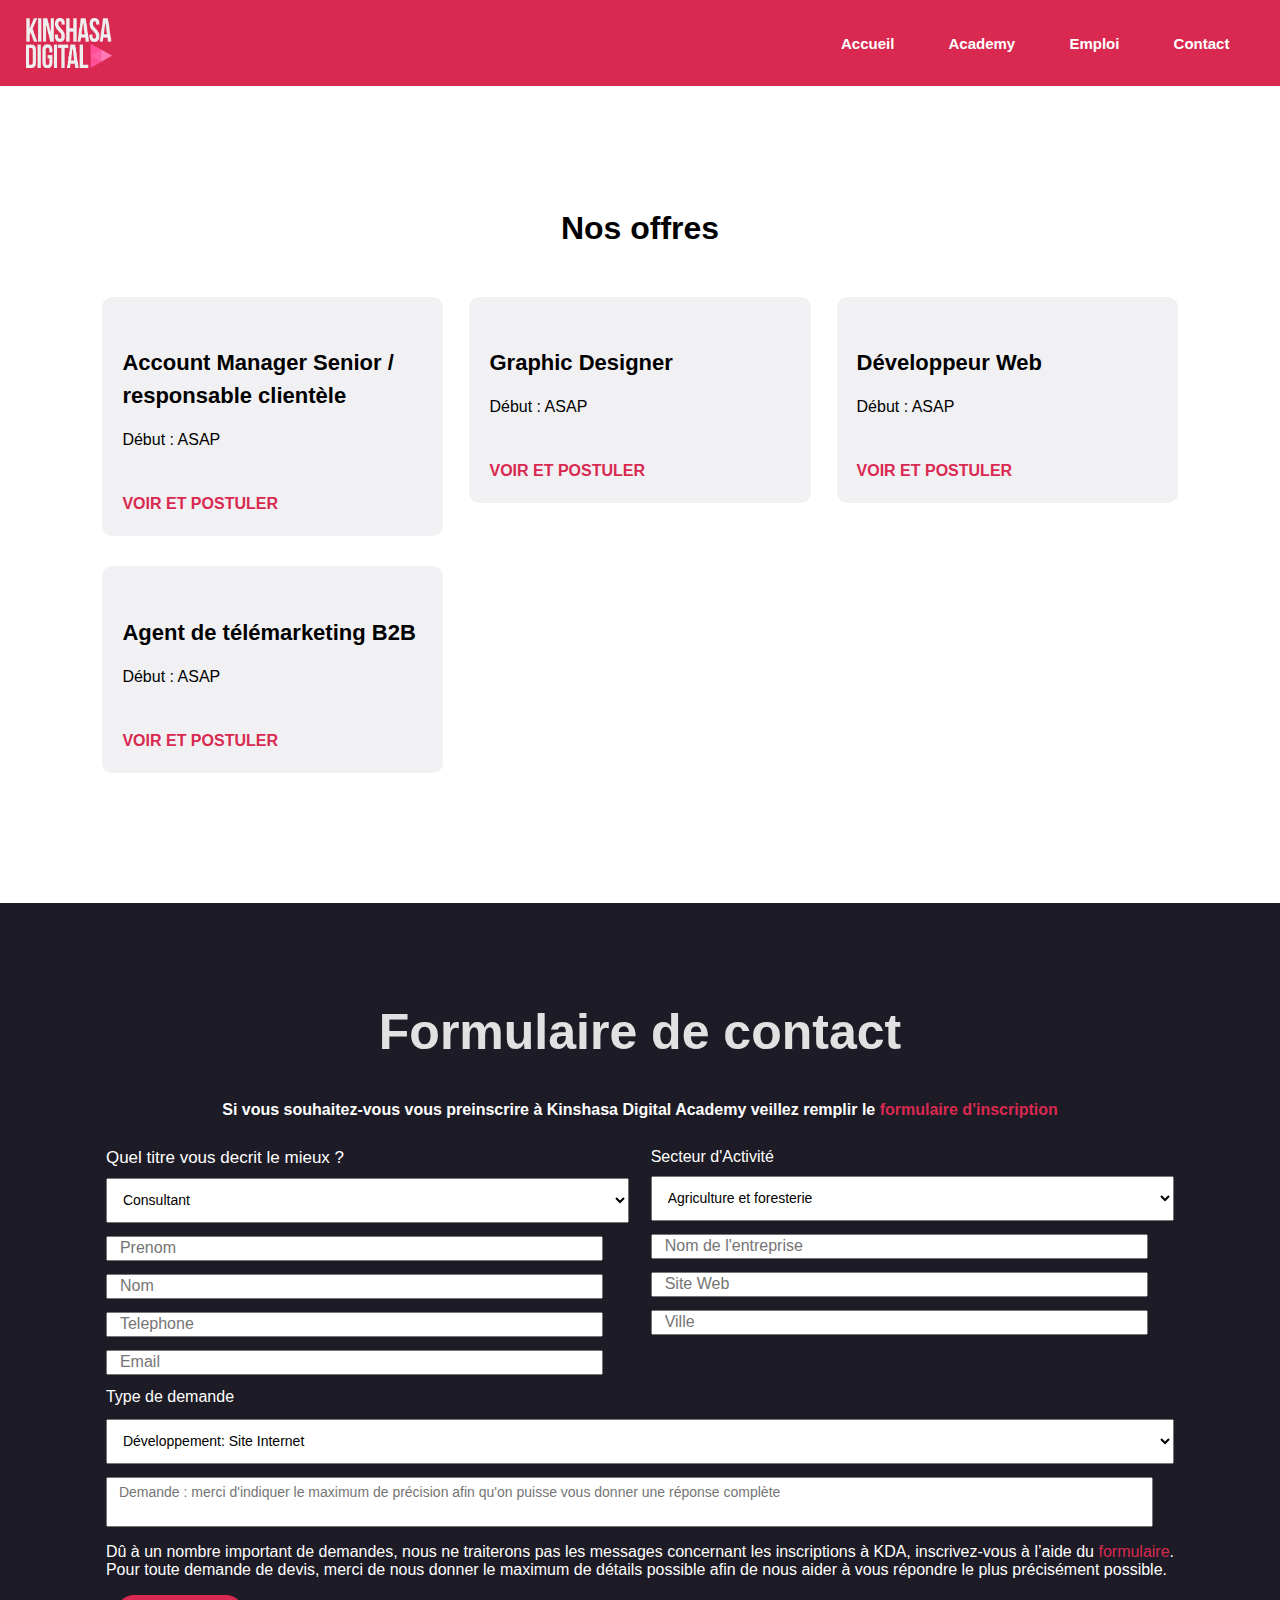
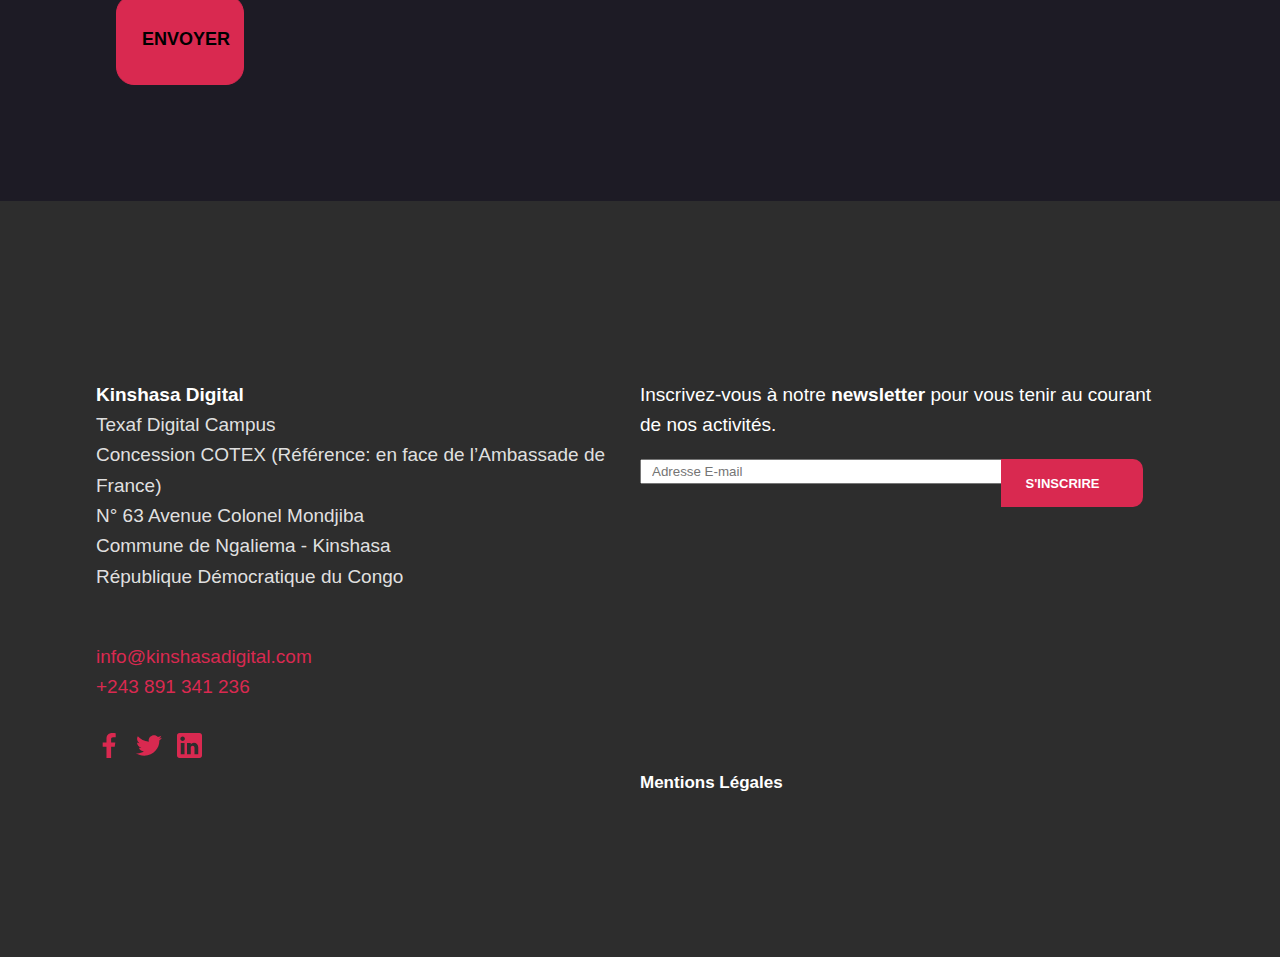
<file: emploi.html>
<!DOCTYPE >
<html lang="fr">
<head>
    <meta charset="UTF-8">
    <meta http-equiv="X-UA-Compatible" content="IE=edge">
    <meta name="viewport" content="width=device-width, initial-scale=1.0">
    <link rel="shortcut icon" href="images/favicon.ico" type="image/x-icon">
    <link rel="stylesheet" href="css/css.css">
    <link rel="stylesheet" href="css/css-emploi.css">
    <title>Kinshasa Digital Recrute | Kinshasa Digital</title>
</head>
<body>
    <div class="conteneur">
        <header class="nav back-color-red">
            <img src="images/logo_white.png" alt="Logo of Kinshasa Digital" class="logoUp">
            <nav class="font-smaller roboto-bold">
                <a href="index.html" class="navA">Accueil</a>
                <a href="" class="navA">Academy</a>
                <a href="emploi.html" class="navA">Emploi</a>
                <a href="" class="navA">Contact</a>
            </nav>
        </header>
        <main >
            <div class="inlineElementCenter in">
            <div class="colum">
                <div class="center">
                    <h1 class="font-titre-emploi monserat marge"> Nos offres</h1>
                </div>
                <div id="jobs" class="inline-emploi roboto-light">
                    <div class="item-back backToUp" >
                        <div class="card ">
                            <h4 class="roboto-bold">Account Manager Senior / responsable clientèle</h4>
                            <p class="monserat-light">Début : ASAP</p>
                            <br>
                            <a target="blank" href="/pdf/Fiche_de_poste_Account_Manager_Senior.pdf" class="color-red roboto-bold">VOIR ET POSTULER</a>
                            </div>
                        </div>
                        <div class="item-back backToUp-plus">
                            <div class="card">
                                <h4 class="roboto-bold">Graphic Designer</h4>
                                <p class="monserat-light">Début : ASAP</p>
                                <br>
                                <a target="blank" href="/pdf/Fiche_de_poste_Graphic_Design.pdf" class="color-red roboto-bold">VOIR ET POSTULER</a>
                            </div>
                        </div>
                        <div class="item-back backToUp-plus-plus" >
                            <div class="card">
                                <h4 class="roboto-bold">Développeur Web</h4>
                                <p class="monserat-light">Début : ASAP</p>
                                <br>
                                <a target="blank" href="https://docs.google.com/forms/d/e1FAIpQLScww4zlOfBDQ4PI1LTrpPDEmT810lIm5n2LA6QzXbYMNZV5dQ/viewform" class="color-red roboto-bold">VOIR ET POSTULER</a>
                            </div>
                        </div>
                        <div class="item-back backToUp-plus-plus-plus" >
                            <div class="card">
                                <h4 class="roboto-bold">Agent de télémarketing B2B</h4>
                                <p class="monserat-light">Début : ASAP</p>
                                <br>
                                <a target="blank" href="https://kinshasadigital.com/pdf/Fiche_de_poste_T%C3%A9l%C3%A9_Marketing_KD.pdf" class="color-red roboto-bold">VOIR ET POSTULER</a>
                            </div>
                        </div>
                    </div>
            </div>
        </div>  

        <div id="sec10" class="back-color-black">
                <div class="center">
                    <div class="font-large color-white-s10 monserat marge-sec10">Formulaire de contact</div>
                    <div class="monserat color-white"><p>Si vous souhaitez-vous vous preinscrire à Kinshasa Digital Academy veillez remplir le <a href="" class="color-red">formulaire d'inscription</a></p></div>
                        <form action="" class="colum monserat color-white" style="color:white">
                            <div class="inline alignLeft">
                                <div class="sec10-width monserat font-small">
                                        <div class="margeMin-sec10">
                                            <label for="title" class="margeMin-sec10 monserat-light">Quel titre vous decrit le mieux ?</label>
                                            <select required="required"  class="custom-select" placeholder="Quel titre vous décrit le mieux ?"  name="title">
                                                <option value="consultant">Consultant</option>
                                                <option value="entrepreneur">Entrepreneur</option>
                                                <option value="etudiant">Etudiant</option>
                                                <option value="start-up">Représentant d'une Start-up</option>
                                                <option value="pme">Représentant d'une PME</option>
                                                <option value="grande_entreprise">Représentant d'une Grande entreprise</option>
                                                <option value="ong">Représentant d'une ONG</option>
                                                <option value="autre">Autre</option>
                                            </select>
                                        </div>
                                        <div class="margeMin-sec10">
                                            <input type="text" placeholder="Prenom" name="prenom" class="btn-custom">
                                        </div>
                                        <div class="margeMin-sec10">
                                            <input type="text" placeholder="Nom" name="nom" class="btn-custom">
                                        </div>
                                        <div class="margeMin-sec10">
                                            <input type="tel" placeholder="Telephone" name="telephone" class="btn-custom">
                                        </div>
                                        <div class="margeMin-sec10">
                                            <input type="email" placeholder="Email" name="email" class="btn-custom">
                                        </div>
                                </div>
                                <div class="sec10-width monserat">
                                        <div class="margeMin-sec10">
                                            <label for="secteur" class="margeMin-sec10 monserat-light">Secteur d'Activité</label>
                                            <select id="activity" required="required"  class="custom-select" type="text" placeholder="Secteur d'activité" >
                                                <option value="Agriculture et foresterie">Agriculture et foresterie</option>
                                                <option value="Aéroport">Aéroport</option>
                                                <option value="Construction">Construction</option>
                                                <option value="Centrées des données / IT">Centrées des données / IT</option>
                                                <option value="Exportateur">Exportateur</option>
                                                <option value="Education">Education</option>
                                                <option value="Gouvernement">Gouvernement</option>
                                                <option value="Services Santé">Services Santé</option>
                                                <option value="Hôpital">Hôpital</option>
                                                <option value="Industrie de manufacturing">Industrie de manufacturing</option>
                                                <option value="Militaire / Défense">Militaire / Défense</option>
                                                <option value="Exploitation Minière">Exploitation Minière</option>
                                                <option value="Petrolière">Petrolière</option>
                                                <option value="Location">Location</option>
                                                <option value="Supermarché / Centre Commercial">Supermarché / Centre Commercial</option>
                                                <option value="Télécommunication">Télécommunication</option>
                                                <option value="Transport">Transport</option>
                                                <option value="Traitement d'eau">Traitement d'eau</option>
                                                <option value="Autre">Autre</option>
                                            </select>
                                        </div>
                                        <div class="margeMin-sec10 inline">
                                            <input type="text" placeholder="Nom de l'entreprise" name="nomEntreprise" class="btn-custom">
                                        </div>
                                        <div class="margeMin-sec10">
                                            <input type="text" placeholder="Site Web" name="site" class="btn-custom">
                                        </div>
                                        <div class="margeMin-sec10">
                                            <input type="text" placeholder="Ville" name="ville" class="btn-custom">
                                        </div>
                                </div>
                        </div>
                        <div class="sec10-width alignLeft">                            
                            <label for="demande" class="monserat-light">Type de demande</label><br>
                            <select required="required"  class="custom-select margeMin-sec10"  name="demande">
                                <option value="site_web">Développement: Site Internet</option>
                                <option value="app_mobile">Développement: Application mobile</option>
                                <option value="app_gestion">Développement: Application de Gestion</option>
                                <option value="autre_developpement">Développement: Autre demande ou autre besoin en technologie de l'information</option>
                                <option value="evenement_partenariat">Evénement : Demande de partenariat</option>
                                <option value="evenement_autre">Evénement: Autre question</option>
                                <option value="kda_partenariat">Kinshasa Digital Academy: Demande de partenariat</option>
                                <option value="kda_recrutement">Kinshasa Digital Academy: Demande de recrutement de nos apprenants</option>
                                <option value="kda_programme">Kinshasa Digital Academy: Demande de renseignement concernant le programme</option>
                                <option value="kda_projet_impact_social">Kinshasa Digital Academy: Soumettre un projet à impact social</option>
                                <option value="autre">Autre</option>
                            </select>                          
                            <textarea placeholder="Demande : merci d'indiquer le maximum de précision afin qu'on puisse vous donner une réponse complète" required="required" wrap="soft"  class="text-area-form" aria-describedby="messageFeedback"></textarea>
                        </div>
                            <p class="alignLeft monserat-light">Dû à un nombre important de demandes, nous ne traiterons pas les messages concernant les inscriptions à KDA, inscrivez-vous à l’aide du <a href="" class="color-red">formulaire</a>.<br>
                            Pour toute demande de devis, merci de nous donner le maximum de détails possible afin de nous aider à vous répondre le plus précisément possible.</p>
                            <button type="submit" class="btn-rouge monserat" style="width: 10vw;">Envoyer</button>
                    </form>   
                </div>
            </div>
        </main>
        <footer class="sec back-color-black-gris">
            <div class="center ">
                <div class="inline color-white">
                    <div class="alignLeft footer-width">
                        <address class="monserat-light color-white-dif">
                            <p><strong>Kinshasa Digital</strong>
                                <br>

                                Texaf Digital Campus
                                <br>
                                Concession COTEX (Référence: en face de l’Ambassade de France) 
                                <br>  
                                N° 63 Avenue Colonel Mondjiba
                                <br>
                                Commune de Ngaliema - Kinshasa
                                <br>
                                République Démocratique du Congo</p>
                        </address>
                        <br>
                        <a href="mailto:info@kinshasadigital.com" class="monserat-light color-red">info@kinshasadigital.com</a><br>
                        <a href="tel:+243891341236" class="monserat-light color-red">+243 891 341 236</a>
                        <br>
                        <br>
                        <a href="https://www.facebook.com/KinshasaDigital/">
                            <img src="images/rs/facebook.svg" alt="logo facebook" class="icone">
                        </a>
                        <a href="https://twitter.com/kinshasadigital">
                            <img src="images/rs/twitter.svg" alt="logo twitter" class="icone">
                        </a>
                        <a href="https://fr.linkedin.com/company/kinshasa-digital">
                            <img src="images/rs/logo-linkedin.svg" alt="logo linkind" class="icone">
                        </a>
                    </div>
                    <div class="alignLeft footer-width ">
                        <p class="monserat-light">Inscrivez-vous à notre <strong>newsletter</strong> pour vous tenir au courant de nos activités.</p>
                        <form action="" class="inlineElementCenter center">
                            <input type="text" class="input-footer" placeholder="Adresse E-mail">
                            <button class="btn-footer monserat-light color-white">s'inscrire</button>
                        </form>
                        <br><br><br>
                        <br><br><br>
                        <br><br>
                        <a class="color-white monserat-bold font-small" href="/mentions-legales">Mentions Légales</a>
                    </div>
                </div>
            </div>
        </footer>
    </div>
</body>
</html>
</file>
<file: css/css.css>
/**   Class pour le font   */


.monserat{
    font-family: Montserrat, sans-serif;
    font-weight: 700;
}

.monserat-bold{
    font-family: Montserrat, sans-serif;
    font-weight: 900;
}

.monserat-light{
    font-family: Montserrat, sans-serif;
    font-weight: 400;
}

.roboto{
    font-family: 'Roboto', sans-serif;
    font-weight: 400;
}

.roboto-bold{
    font-family: 'Roboto', sans-serif;
    font-weight: 700;
}

.ubuntu{
    font-family: Ubuntu Mono, monospace;
    font-weight: 400;
}

.ubuntu-bold{
    font-family: Ubuntu Mono, monospace;
    font-weight: 700;
}



@keyframes BackToUp{
    from{
        transform: translateY(200px);
        opacity: 0;
    }

    90%{
        opacity: 0.1;
    }

    to{
        transform: translateY(0);
        opacity: 1;
    }
}

@keyframes defile{
    0%{
        transform: translateX(0);
    }
    10%{
        transform: translateX(-50px);
    }
    20%{
        transform: translateX(-100px);
    }
    50%{
        transform: translateX(-110px);
    }
    60%{
        transform: translateX(-180px);
    }
    70%{
        transform: translateX(-220px);
    }

    100%{
        transform: translateX(-300px);
    }
}

@keyframes lien{
    from{
        margin-bottom: 0%;
    }
    to{
        margin-bottom: 100%;
    }
}

.backToUp{
    transition: .5s;
    animation: BackToUp 800ms;
    animation-iteration-count: 1;
}
.backToUp-plus{
    transition: .5s;
    animation: BackToUp 1.2s;
    animation-iteration-count: 1;
}

.backToUp-plus-plus{
    transition: .5s;
    animation: BackToUp 1.9s;
    animation-iteration-count: 1;
}
.backToUp-plus-plus-plus{
    transition: .5s;
    animation: BackToUp 2.5s;
    animation-iteration-count: 1;
}






/*
    font-family: 'Montserrat', sans-serif;
    font-family: 'Roboto', sans-serif;
*/

body{
    width: 100%;
    height: auto;
    margin: 0;
    padding: 0;
    background: white;
    
}

.conteneur{
    margin: 0;
    padding: 0;
    display: flex;
    flex-direction: column;
    width: 100%;
    /*
    font-family: 'Montserrat', sans-serif;
    font-family: 'Ubuntu Mono', monospace;*/
}

/* Main  */
main > div {
    display: flex;
    flex-direction: row;
    justify-content: center;
    padding: 80px 0px;
}

/*   Header  */

.nav{
    display: flex;
    justify-content : space-between;
    flex-direction: row;
    align-items: center;
    padding: 2vh 2vw;
    position: fixed;
    z-index: 999;
    font-size: small;
}

img.logoUp{
    width: 7%;
}

.navA{
    margin: 0 20px;
    color: white;
    font-style: normal;
    text-decoration: none;
    padding: 5px;
}


/* Section 1  */

#sec1{
    margin-top: 60px;
    background-image: url('../images/hero-background.jpg');
    background-repeat: round;
}

#sec1 > div{
    width: 80%;
}

#sec1 > div:first-child > div:first-child{
    visibility: visible; 
    opacity: 1; 
    font-size: 37px;
}

#sec1 > div:first-child > div:nth-child(3) > p{
    font-size: 16px;
    line-height: 1.5;
}

#sec1 > div:first-child > div:last-child {
    width: 100%;
    display: flex;
    justify-content: space-between;
}

#sec1 > div:first-child > div:nth-child(3){
    margin: auto;
    width: 70%;
}



/*  Section 2 */


#sec2 > div:nth-child(2) {
    width: 60%;
    color: #424345;
}


#sec2 > div:nth-child(2) > div:nth-child(2) > div{
    width:50%;
    height: 150px;
}

#sec2 > div:nth-child(2) > div:nth-child(3) > div{
    width: 50%;
    height: 150px;
}

.sec2imgSmall{
    background-size: cover;
    width: 4vw; 
    height: 15vh; 
    margin:auto
}


.gros{
    width: 40vw;
    position: relative;
    border-radius: 20px;
    left: 0;
    margin-left: -8vw;
}

.petit{
    width: 25vw;
    position: absolute;
    top: 33vh;
    left: 13vw;
    border-radius: 20px;
}

p.ligne{
    margin-bottom: 20px;
    margin-top: 20px;
}


/* Section 3  */

#sec3{
    width: 80%;
}

#sec3 > div:last-child{
    overflow-x:hidden;
    overflow-y: auto;
}

#sec3 > div:last-child > div{
    margin: auto 60px;
    position: relative;
}

.sec3img{
    width: 7vw;
    position: relative;
}

#sec3 > div:last-child > div:last-child{
    animation: defile 5s infinite linear;
    
}


/*
    section 4
*/

#sec4 > div:first-child > h2{
    color: black;
}

#sec4 > div:nth-child(2) > div:first-child {
    width: 42% ;
    margin: 0 15px 0 7%; 
    background:white; 
    padding: 20px 20px;  
    border-bottom-left-radius: 20px; 
    border-bottom-right-radius: 20px;
    border-top: 10px yellow solid;
}

#sec4 > div:nth-child(2) > div:last-child {
    width:42% ;
    margin:0 7% 0 15px; 
    background:white; 
    padding: 20px 20px;  
    border-bottom-left-radius: 20px; 
    border-bottom-right-radius: 20px;
    border-top: 10px red solid;
}




/*
    Section 5
*/

#sec5{
    width: 90%;
}
#sec5 > h2{
    margin-bottom: 100px;
}

.element-deroulerant{
    width: 100%;
    overflow-x: hidden;
}

.element-deroulerant > div{
    width: 30%;
    margin: 20px 0px;
    position: relative;
}

.element-deroulerant > div{
    margin-right: 5%;
}

.element-deroulerant > div:last-child{
    position: relative;
    animation: defile 6s linear ;
}

.sec5img{
    width: 22vw;
    border-radius: 10px;
}

.arrow-gauche{  
    width: 25px;
    height: 20px;
    color: #dfdee1;
    background: transparent ;
    border-radius: 7px;
    position: relative;
    top: 200px;
    left: 20px;
    margin-right: 20px;
}

.arrow-droit{
    width: 25px;
    height: 20px;
    color:#6425e2;
    background: transparent;
    border-radius: 2px;
    position: relative;
    top: 200px;
    right: 10px;
    margin-left: 30px;
}

.arrow-droit:hover{
    color: white;
}

.badge{
    display: flex;
    align-content: center;
    justify-content: space-between;
    padding: 0  0px;
    height: 20px;
    background-color: white;
    border-radius: 5px;
    border-top-left-radius: 20px;
    border-bottom-left-radius: 20px;
}

.back-red-element{
    background: #ed0058;
    padding: 10px 10px;
}

/*


*/
.marge-moins{
    margin: 0;
    line-height: 0.2;
}
.down{
    transform: translateY(7px);
}

.font-smaller-div{
    font-size: 12px;
}



/*
    Section 6
*/

#sec6 > div:first-child > h2{
    font-size: 40px; 
}

#sec6 > div:nth-child(2) > div:first-child{
    margin-right: 1%;
}
#sec6 > div:nth-child(2) > div:last-child{
    margin-left: 1%;
}

#sec6 > div:nth-child(2) > div:first-child{
    width: 50%;
    padding: 0;
}

#sec6 > div:nth-child(2) > div:last-child{
    width: 35%;
    padding: 0;
}

.width-child{
    width: 20%;
    margin: 20px 2%;
}

.back-purple{
    background-color: rgba(24,0,39,.87);
}


.sec6haut{
    margin: 0;  
    padding: 20px;
    height: 35px;
    font-size: 1.75rem;
}

.sec6marge{
    margin: 30px;
}

.sec6ronded{
    border-bottom-left-radius: 20px;
    border-bottom-right-radius: 20px;
}

.propsoft{
    height: 67%;
    border-radius: 10px;
    background: #dfdee1;
    margin: 40px;
    font-size: 17px;
}

.font-sec6{
    font-size: 20px;
}


/** 
        Section 7
**/


.img-left{
    width: 50%; 
    position: relative;
    margin: auto;
    margin-top: 15px;
}

.ajuste{
    margin-top: 25px;
}

.ajuste2{
    transform: translateX(-25px);
}

.ajuste3{
    transform: translateX(25px);
}

.margin{
    margin: 0 70px;
}

.width-great{
    width: 80%;
}

.border-img{
    border: white solid 1px;
    align-items: center;
    width: 70px;
    height: 70px;
    border-radius: 10px;
    position: relative;
    left: 40px;
}

.img-right{
    position: relative;
    width: 40px;
    height: 25px;
    top: 20px;
    left: 20px;
}

.font-elements{
    font-size: 1.3rem;
}

.buttonsec6{
    background: #d92950;
    border: 1px #d92950 solid;
}
.buttonsec6:hover{
    border: 2px white solid;
    animation-fill-mode: both;
}


/**   
        Section 8
***/
#sec8{
    line-height: 1.5;
}

#sec8 > div:first-child > div{
    width: 45%;
}

#sec8 > div:first-child > div:first-child{
    margin-right: 15px;
    padding-top: 0px;
    margin-left: 5%;
}

#sec8 > div:first-child > div:last-child{
    margin-left: 15px;
}

.font-large-s8{
    font-size: 40px;
    margin: 0;
}

.font-medium-s8{
    font-size: 24px;
}
.sec8-img-left{
    width: 98%;
    background-size: cover;
}

.sec8-img-right{
    width: 4vw;
}

.sec8-elements-right{
    width: 85%; 
    height: 50vh;
    margin-bottom:20px; 
    background:white; 
    padding: 15px; 
    border-radius:10px; 
    border:2px white solid;
    position: relative;
}

.sec8-elements-right2{
    width: 75%; 
    height: 50vh;
    margin-bottom:20px; 
    background:white; 
    padding: 15px; 
    border-radius:10px; 
    border:2px white solid;
    position: relative;
}

.ajuste-sec8{
    margin-right: 30px;
}


/*** Section 9
 ***/

.item-haut-s9:first-child{
    width: 6vw; 
    height:3vh;
}

.item-haut-s9:nth-child(2){
    width: 3vw; 
    height:4.5vh;
}
.item-haut-s9:nth-child(3){
    width: 8vw; 
    height:7vh;
}
.item-haut-s9:nth-child(4){
    width: 4vw; 
    height:4.5vh;
}
.item-haut-s9:last-child{
    width: 5vw; 
    height:6vh;
}



/*
    section 9.5
*/

#sec9-5 > div{
    width: 80%;
    margin-left: 10%;
}

#sec9-5 > h1{
    color: black;
}

.sec9-5-item{
    display: flex;
    flex-direction: row;
    flex-wrap: wrap;
    margin: 0 0;
}



.width-sec9-5{
    width: 22%;
    margin-bottom: 30px;
    margin: 30px 5px;
}


.img-sec9-5{
    width: 18vw; 
    border-radius:5px; ;
}

blockquote.twitter-tweet{
    font-size: smaller;
    width: inherit;
}


/*** 
    Section 10 = Formulaire de contacte
****/

#sec10{
    padding: 100px 7%;
    background: #1d1b25;
}

.sec10-width{
    width: 100%;
}
.sec10-width:first-child{
    margin-right: 1%;
}

.sec10-width:last-child{
    margin-left: 1%;
}

.custom-select{
    font-family: inherit;
    width: 100%;
    height: 45px;
    padding: .375rem 1.75rem .375rem .75rem;
    margin-top: 10px;
    font-size: 14px;
}

.marge-sec10{
    margin-bottom: 40px;
}

.margeMin-sec10{
    margin-bottom: 20px;
}

.color-white-s10{
    color: hsla(0,0%,100%,.87);
}

.btn-custom{
    font-family: inherit;
    width: 95%;
    height: 25px;
    padding: .375rem .75rem;
    font-size: 16px;
}

.margeMin-sec10{
    margin: 13px 0;
}

.custom-select:focus{
    outline: #743845 solid 2px;
}

.btn-custom:focus{
    outline: #743845 solid 2px;
}

.text-area-form{
    width: 98%;
    resize: none; 
    overflow-y: scroll; 
    height: 50px;
    font-family: inherit;
    padding: .375rem .75rem;
    font-size: 14px;
}

.text-area-form:focus{
    outline: #743845 solid 2px;
}

.btn-form{
    width: 13%;
    color: white;
    background-color: #d92950;
    border: #d92950 solid 2px;
}
.btn-form:hover{
    outline: none;
    border: #d92950 solid 2px;
    color: white;
}
















 /**
  Footer 
 **/



footer{
    padding: 10rem  6rem;
    background-color: #ae3753;
    line-height: 1.6;
}

.footer-width{
    width: 60%;
    font-size: 19px;
    margin-right: 20px;
}


address{
    font-style: normal;
}

.input-footer{
    padding: 10px;
    width: 72%;
    height: 25px;
}

.input-footer:focus{
    outline: #743845 solid 2px;
}

.btn-footer{
    width: 28%;
    height: 48px;
    font-size: 13px;
    text-align: left;
    border: none;
    font-weight: bold;
    background-color: #d92950;
    border-radius: initial;
    border-bottom-right-radius: 10px;
    border-top-right-radius: 10px;
    transform: translateX(-11px);
}

.btn-footer:hover{
    background: none;
    color: rgba(24,0,39,.87);
}

.icone{
    width: 2vw;
    color: #d92950;
    margin-right: 10px;
}

strong{
    color: #fff;
}

.color-white-dif{
    color: hsla(0,0%,100%,.87);
}





.back-color-red{
    background: #d92950;
}

.back-color-red-white{
    background: #ae3753;
}

.back-color-gris{
    background: rgb(241, 240, 243);
}

.back-color-black{
    background: rgb(0, 0, 0);
}

.back-color-white{
    background: #fff;
}

.back-color-black-gris{
    background: rgb(45, 45, 45);
}

.inline{
    display: flex;
    flex-direction: row;
    justify-content: space-between;
}

.inlinespace{
    display: flex;
    flex-direction: row;
    justify-content: space-around;
}

.inlineElementCenter{
    display: flex;
    flex-direction: row;
    justify-content: center;
    
}

.border{
    border: solid 1px;
}

.ligne{
    border: none;
    border-top: 2px solid black;
    width: 40px;
    border-color: #d92950;
    
}

.colum{
    display: flex;
    flex-direction: column;
    justify-content: center;
    
}


/*
    Les conteurs des enfants
*/




/*
    La partie enfant
*/


.elementCenter{
    margin:auto;
}


ol{
    font-family: 'ubuntu', Arial, Helvetica, sans-serif;
}

.marge{
    margin: 50px auto;
}

.margeMin{
    margin: 30px auto;
}

.margeMinMin{
    margin: 20px auto;
}

.center{
    text-align: center;
}

.center:hover{
    animation: monAnimation 1s alternate;
    
}



.small-icon{
    width: 3vw;
    height: 5.5vh;
}
.small-icon2{
    width: 5vw;
    height: 8vh;
}

button{
    height: 10vh;
    font-size: 18px;
    font-style: initial;
    border: 1px white solid;
    border-radius: 2vh;
    margin: 0 10px;
    padding: 0px 25px;
    font-weight: bold;
    text-transform: uppercase;
}

.btn-rouge{
    background: #d92950;
    border: 1px #d92950 solid;
}

.btn-rouge:hover{
    color :#d92950;
}

.btn-blanc:hover{
    color: white;
}

.btn-blanc{
    background: rgb(255, 255, 255);
    color: #d92950;
}

button:hover{
    background: none;
}

.opacite{
    opacity: 0.6;
}


button:focus{
    outline: none;
}

input{
    width: 48%;
    height: 30px;
}
select{
    width: 100%;
    height: 30px;
}

/* section2 */

.inlineBloc:nth-child(2){
    width: 60%;
}
.inlineBloc:nth-child(1){
    float: left; 
    width: 40%; 
    position:relative
}





/**

**/

.alignCenter{
    text-align: center;
}
.alignLeft{
    text-align: left;
}


/** general ***/


.color-white{
    color: white;
}

.color-yellow{
    color: #ffe64d;
}

.color-red{
    color: #d92950;
}

.color-black{
    color: #424345;
}


.font-title{
    font-size: 75px;
}

.font-large{
    font-size: 50px;
}

.font-larger{
    font-size: 40px;
}

.font-medium{
    font-size: 27px;
}

.font-small{
    font-size: 17px;
}

.font-smaller{
    font-size: 15px;
}

.position-relative{
    position: relative;
}
.position-absolut{
    position: absolute;
}

a{
    text-decoration: none;
}

b{
    font-weight: inherit;
}

.second-title{
    font-size: 40px;
}
</file>
<file: css/css-emploi.css>
.in{
    margin-top: 60px;
    padding: 100px 8%;
}

#jobs{
    width: 100%;
    height: auto;
    display: flex;
    flex-direction: row;
    justify-content: space-between;
    flex-wrap: wrap;
}

.font-title-emploi{
    font-size: 40px;
}

.item-back{
    background: #f1f0f3;
    width: 28%;
    margin-bottom: 30px;
    border-radius: 10px;
    padding: 20px 20px;
    height: max-content;
}

.inline-emploi{
    
}

.card{
    line-height: 1.5;
}


h4{
    font-size: 22px;
    margin-bottom: 0px;
}
</file>
